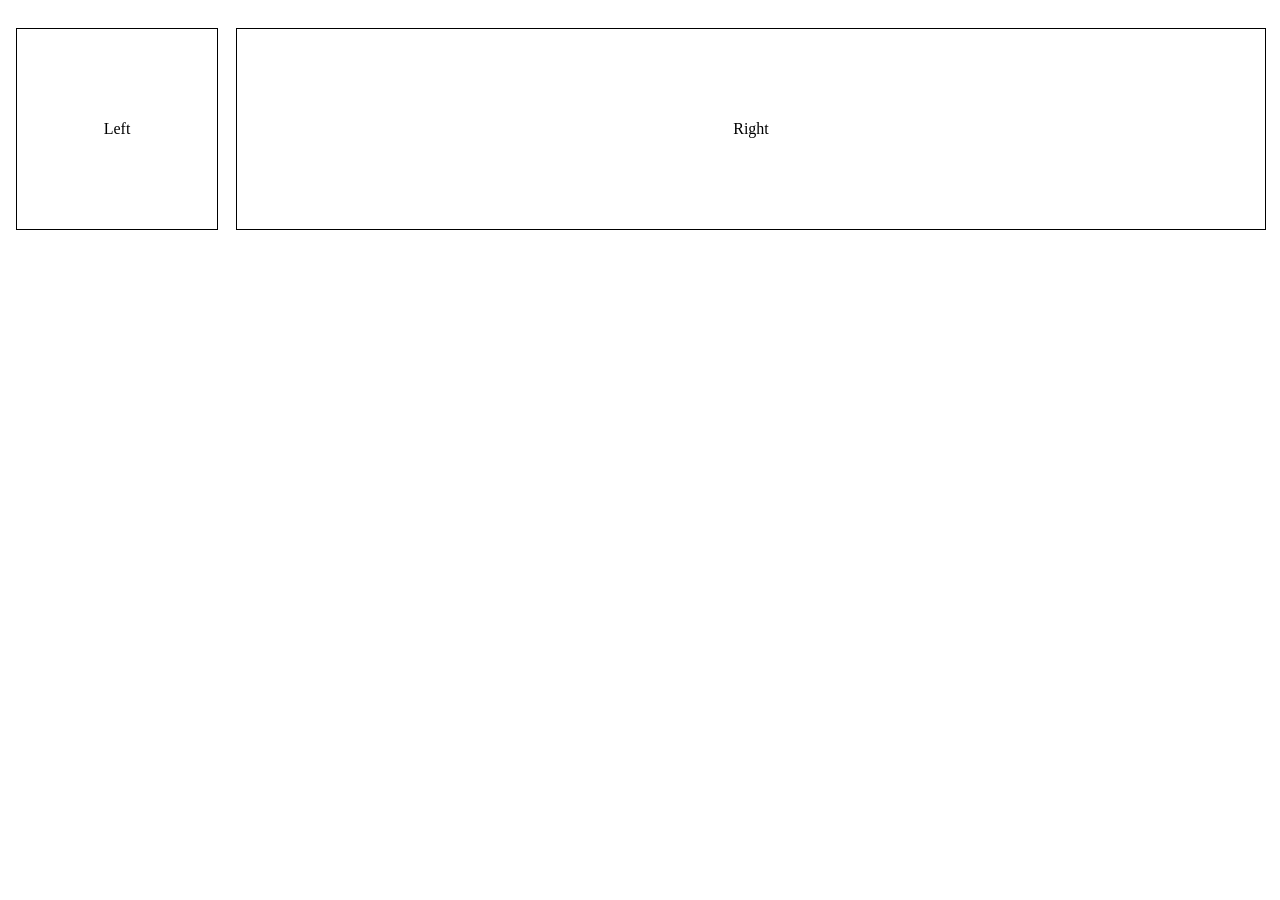
<file: Practice_One/index.html>
<!DOCTYPE html>
<html lang="en">
  <head>
    <meta charset="UTF-8" />
    <meta name="viewport" content="width=device-width, initial-scale=1.0" />
    <title>Practice One</title>
    <style>
      main {
        display: grid;
        grid-template-columns: 200px 1fr;
        justify-content: center;
        gap: 20px;
        max-width: 1248px;
        margin: 0 auto;
        padding-top: 20px;
      }
      div {
        height: 200px;
        width: 100%;
        border: 1px solid black;
        display: flex;
        align-items: center;
        justify-content: center;
      }
      @media screen and (max-width: 576px) {
        main {
          grid-template-columns: 1fr;
          padding-left: 10%;
          padding-right: 10%;
        }
      }
    </style>
  </head>
  <body>
    <main>
      <div>Left</div>
      <div>Right</div>
    </main>
  </body>
</html>
</file>
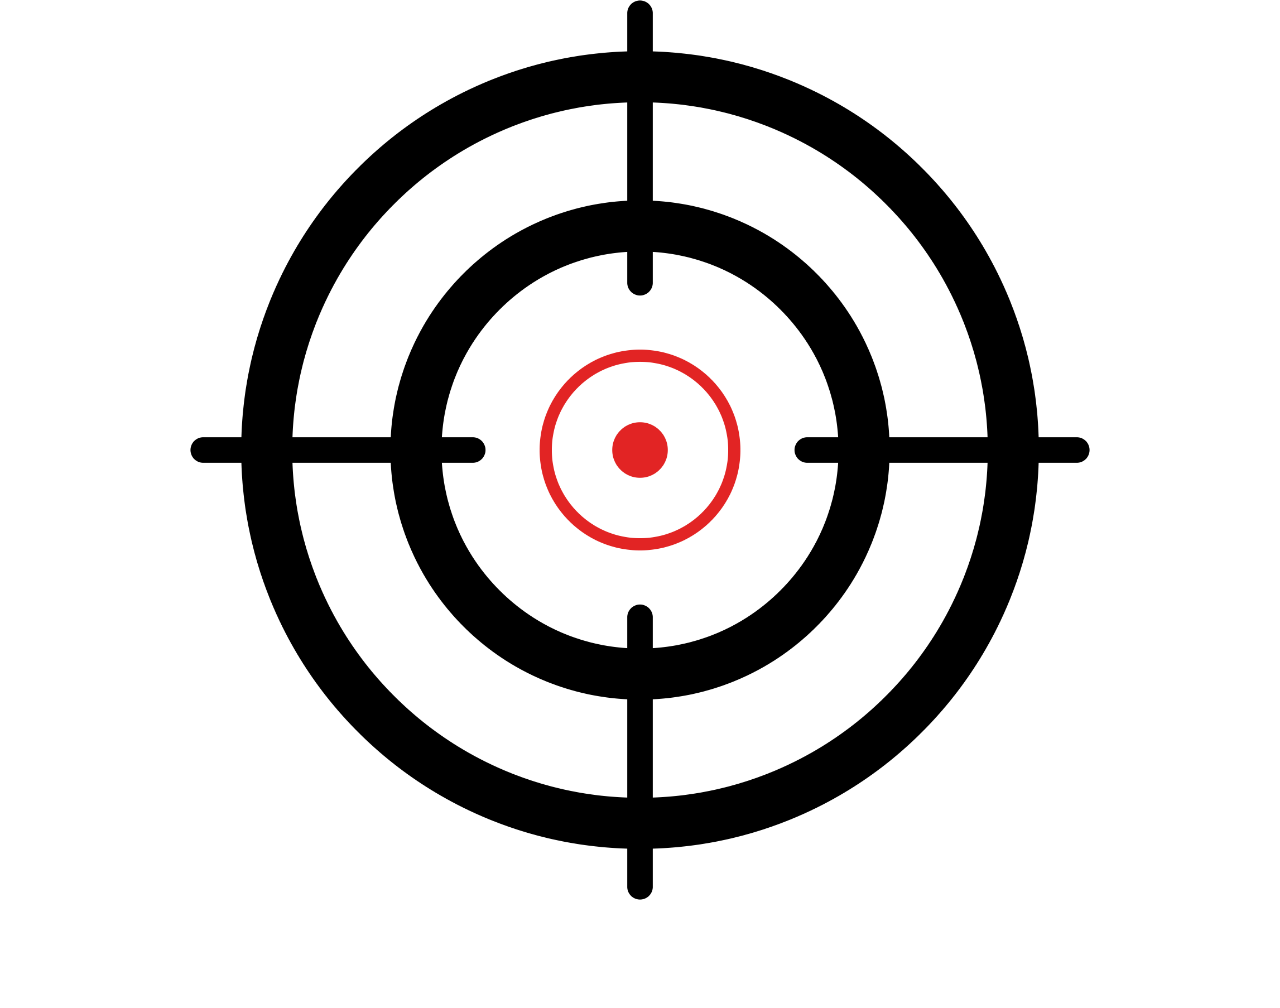
<file: Practice_Task_Three/index.html>
<!DOCTYPE html>
<html lang="en">
  <head>
    <meta charset="UTF-8" />
    <meta name="viewport" content="width=device-width, initial-scale=1.0" />
    <title>Practice Task Three</title>
    <style>
      body {
        max-width: 1240px;
        margin: 0 auto;
      }
      div {
        display: flex;
        justify-content: center;
      }
      /* img {
        width: 70%;
      } */
      /* For small device */
      @media screen and (max-width: 576px) {
        div {
          display: flex;
          height: 100vh;
          justify-content: center;
          align-items: center;
        }
        img {
          width: 90%;
        }
      }

      /* for medium screen */
      @media screen and (min-width: 577px) and (max-width: 769px) {
        div {
          display: flex;
          height: 100vh;
          justify-content: center;
          align-items: center;
        }
        img {
          width: 90%;
        }
      }

      /* for large device */
      @media screen and (min-width: 770px) {
        div {
          display: flex;
          height: 100vh;
          justify-content: center;
          align-items: center;
        }
        img {
          width: 90%;
        }
      }
    </style>
  </head>
  <body>
    <div><img src="./target_point.jpg" alt="" /></div>
  </body>
</html>
</file>
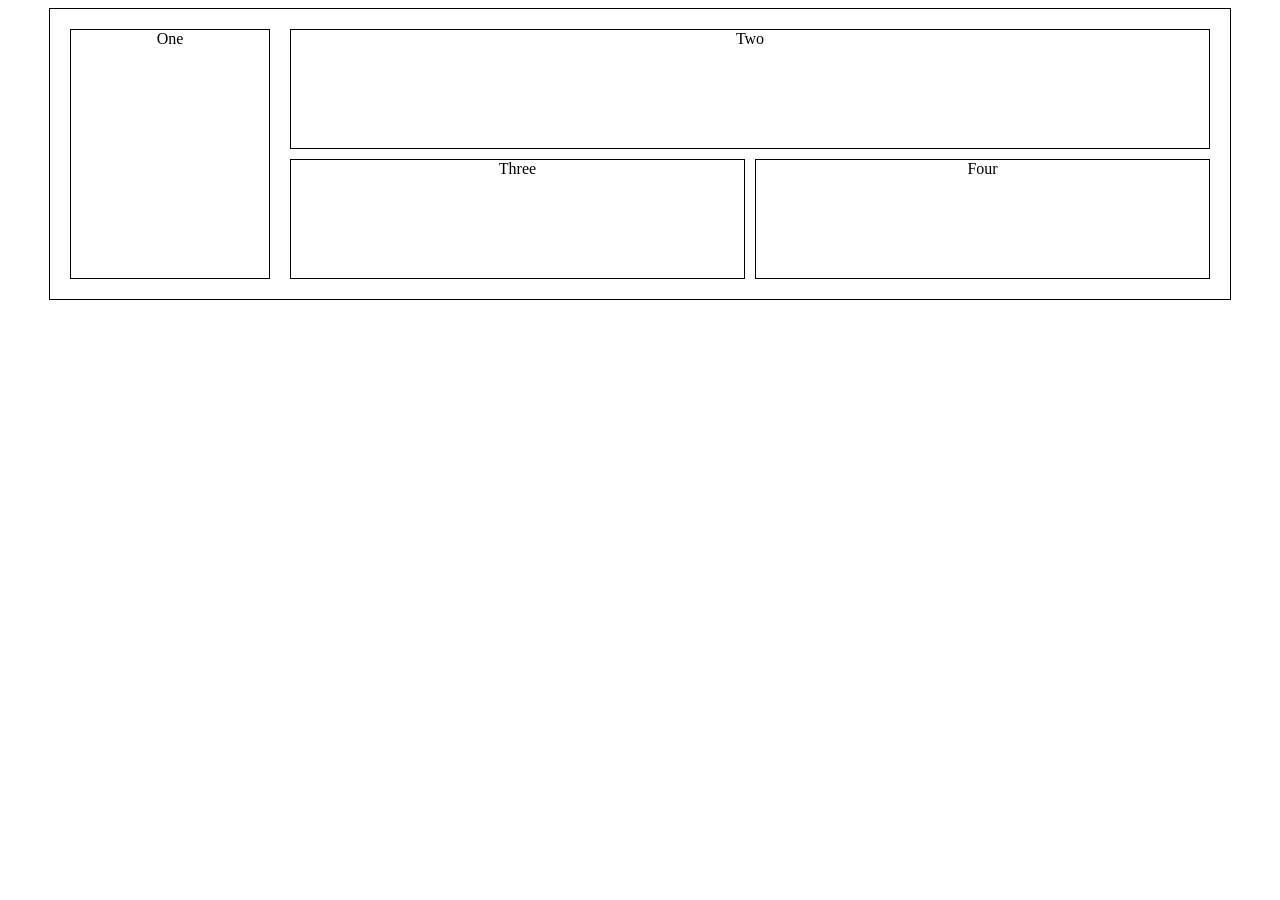
<file: Practice_Task_Two/index.html>
<!DOCTYPE html>
<html lang="en">
  <head>
    <meta charset="UTF-8" />
    <meta name="viewport" content="width=device-width, initial-scale=1.0" />
    <title>Practice Task Two</title>
    <style>
      .main {
        display: grid;
        grid-template-columns: 200px 1fr;
        gap: 20px;
        max-width: 1140px;
        margin: 0 auto;
        padding: 20px;
        border: 1px solid black;
        text-align: center;
        min-height: 250px;
      }
      .common {
        border: 1px solid black;
      }

      .container_div {
        gap: 10px;
        display: grid;
        grid-template-columns: 1fr;
      }
      .last_div_container {
        display: grid;
        grid-template-columns: 1fr 1fr;
        gap: 10px;
      }
      @media screen and (max-width: 576px) {
        .main {
          grid-template-columns: 1fr;
        }
        .last_div_container {
          grid-template-columns: 1fr;
        }
        .common {
          height: 85px;
          display: flex;
          align-items: center;
          justify-content: center;
        }
      }
    </style>
  </head>
  <body>
    <section class="main">
      <div class="one common">One</div>
      <div class="container_div">
        <div class="two common">Two</div>
        <div class="last_div_container">
          <div class="three common">Three</div>
          <div class="four common">Four</div>
        </div>
      </div>
    </section>
  </body>
</html>
</file>
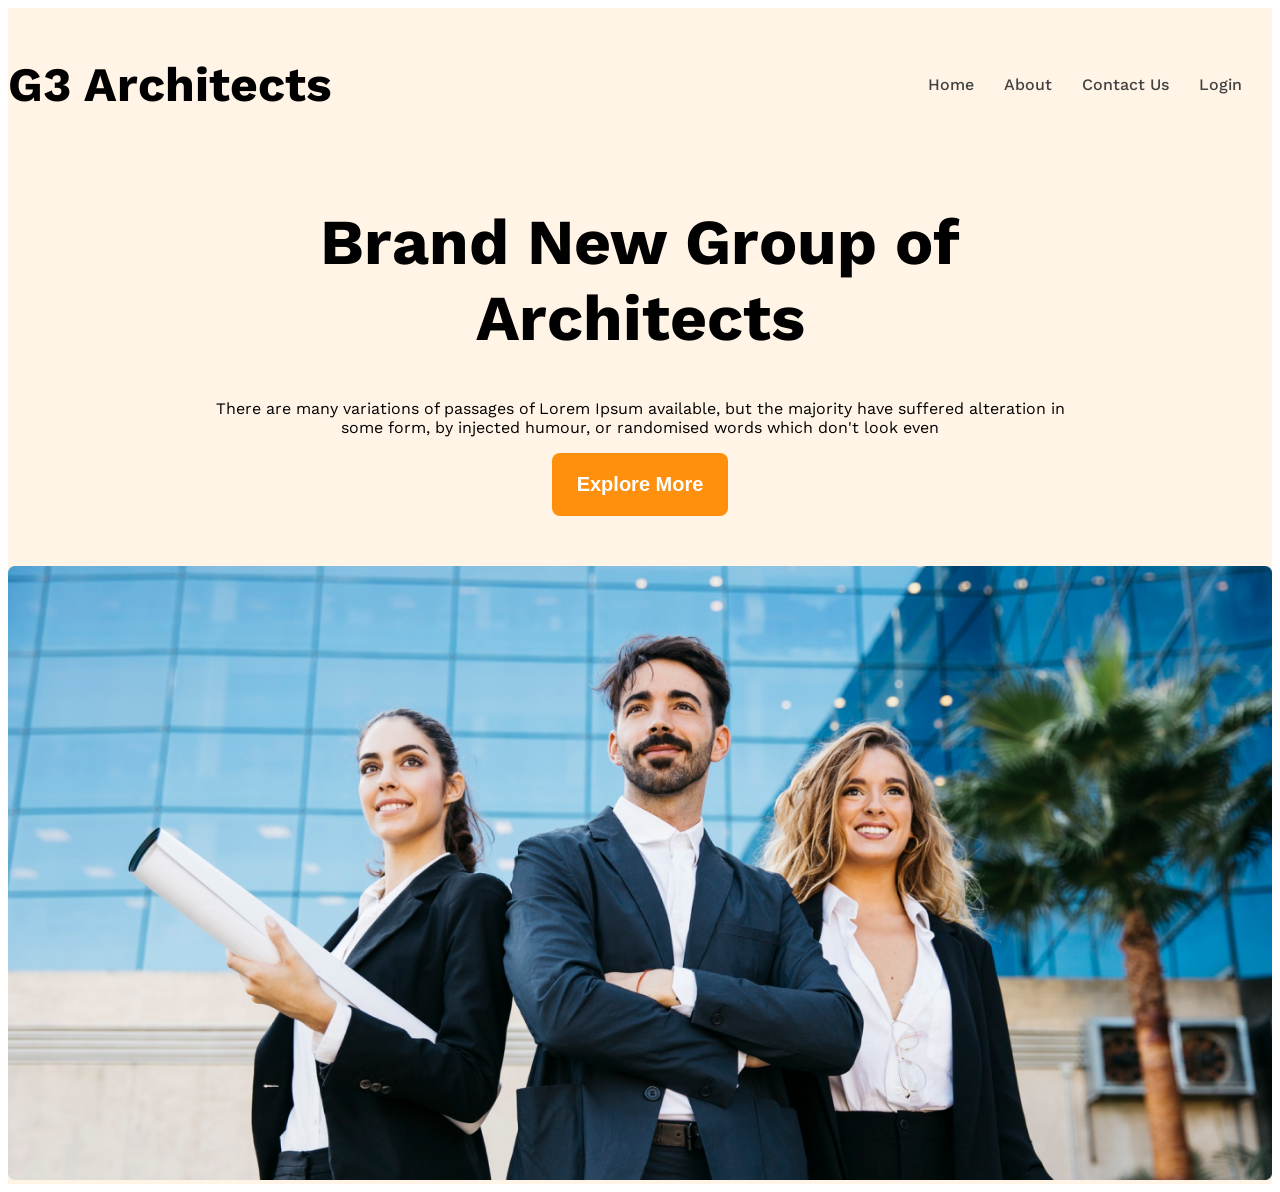
<file: Module-9/G3-Architects/index.html>
<!DOCTYPE html>
<html lang="en">
  <head>
    <meta charset="UTF-8" />
    <meta name="viewport" content="width=device-width, initial-scale=1.0" />
    <title>Architects</title>
    <link rel="stylesheet" href="./styles.css" />
  </head>
  <body class="workSans">
    <header class="bg_light">
      <nav class="navbar display_flex">
        <h3 class="brand">G3 Architects</h3>
        <ul class="nav_links display_flex">
          <li class="nav_item">
            <a href="" class="nav_link text_gray">Home</a>
          </li>
          <li class="nav_item">
            <a href="" class="nav_link text_gray">About</a>
          </li>
          <li class="nav_item">
            <a href="" class="nav_link text_gray">Contact Us</a>
          </li>
          <li class="nav_item">
            <a href="" class="nav_link text_gray">Login</a>
          </li>
        </ul>
      </nav>
      <div class="banner">
        <div class="banner_content">
          <h1 class="banner_title">Brand New Group of Architects</h1>
          <p class="banner_description">
            There are many variations of passages of Lorem Ipsum available, but
            the majority have suffered alteration in some form, by injected
            humour, or randomised words which don't look even
          </p>
          <button class="btn_primary btn_primary">Explore More</button>
        </div>
        <img class="banner_image" src="./images/banner.png" alt="" />
      </div>
    </header>
  </body>
</html>
</file>
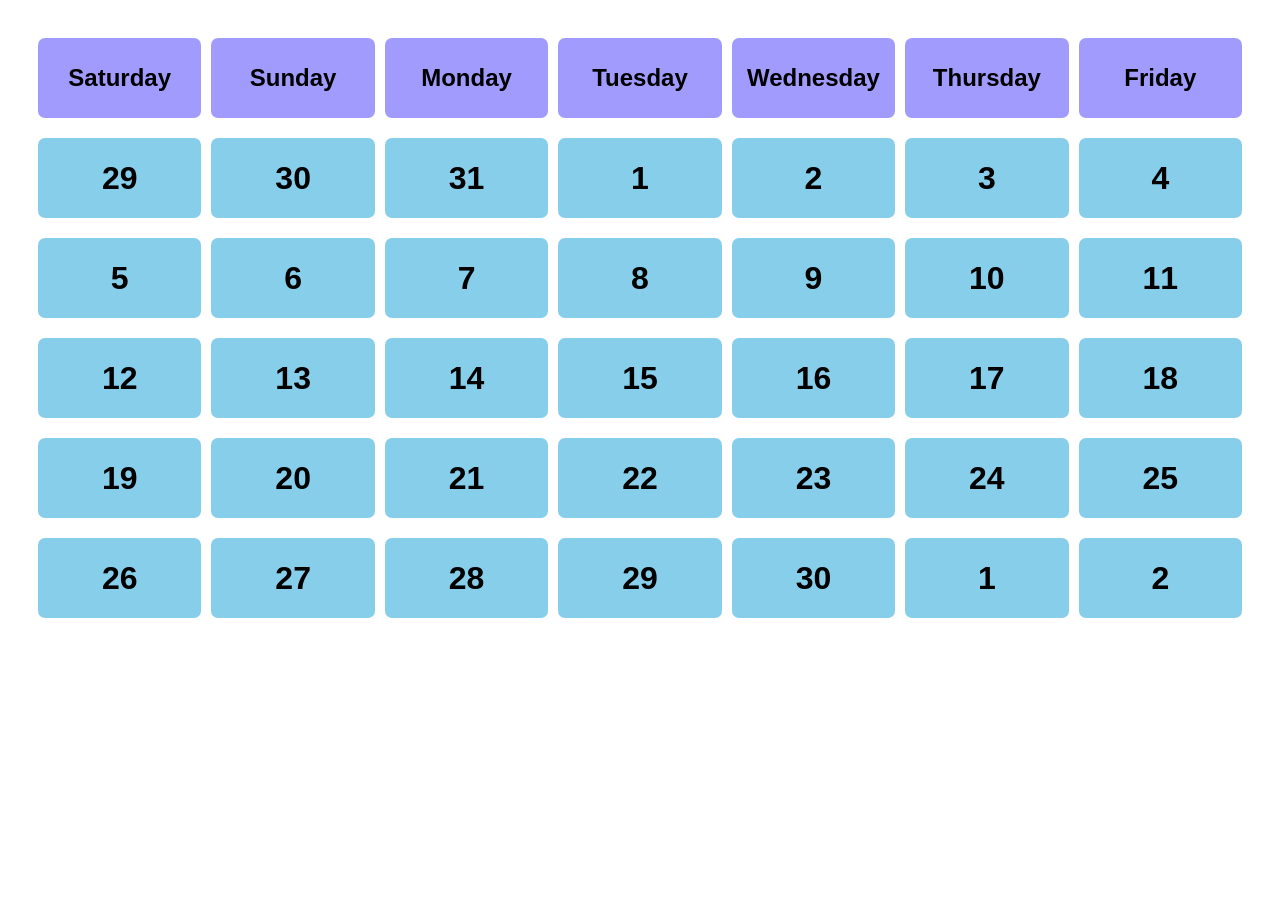
<file: Simple_Responsive_Layout/calender.html>
<!DOCTYPE html>
<html lang="en">
  <head>
    <meta charset="UTF-8" />
    <meta name="viewport" content="width=device-width, initial-scale=1.0" />
    <title>Calender</title>

    <style>
      body {
        padding: 30px;
      }

      .calendar {
        display: grid;
        grid-template-columns: repeat(7, 1fr);
        grid-template-rows: repeat(6, 80px);
        row-gap: 20px;
        column-gap: 10px;
      }

      .day {
        display: flex;
        justify-content: center;
        align-items: center;
        font-weight: 600;
        font-family: "Franklin Gothic Medium", "Arial Narrow", Arial, sans-serif;
        font-size: 1.5em;
        background: #a29bfe;
        border-radius: 7px;
      }

      .date {
        background: skyblue;
        border-radius: 7px;
        padding: 10px;
        display: flex;
        justify-content: center;
        align-items: center;
        font-size: 2em;
        font-weight: 600;
        font-family: "Franklin Gothic Medium", "Arial Narrow", Arial, sans-serif;
      }
    </style>
  </head>
  <body>
    <div class="calendar">
      <div class="day">Saturday</div>
      <div class="day">Sunday</div>
      <div class="day">Monday</div>
      <div class="day">Tuesday</div>
      <div class="day">Wednesday</div>
      <div class="day">Thursday</div>
      <div class="day">Friday</div>
      <div class="date">29</div>
      <div class="date">30</div>
      <div class="date">31</div>
      <div class="date">1</div>
      <div class="date">2</div>
      <div class="date">3</div>
      <div class="date">4</div>
      <div class="date">5</div>
      <div class="date">6</div>
      <div class="date">7</div>
      <div class="date">8</div>
      <div class="date">9</div>
      <div class="date">10</div>
      <div class="date">11</div>
      <div class="date">12</div>
      <div class="date">13</div>
      <div class="date">14</div>
      <div class="date">15</div>
      <div class="date">16</div>
      <div class="date">17</div>
      <div class="date">18</div>
      <div class="date">19</div>
      <div class="date">20</div>
      <div class="date">21</div>
      <div class="date">22</div>
      <div class="date">23</div>
      <div class="date">24</div>
      <div class="date">25</div>
      <div class="date">26</div>
      <div class="date">27</div>
      <div class="date">28</div>
      <div class="date">29</div>
      <div class="date">30</div>
      <div class="date">1</div>
      <div class="date">2</div>
    </div>
  </body>
</html>
</file>
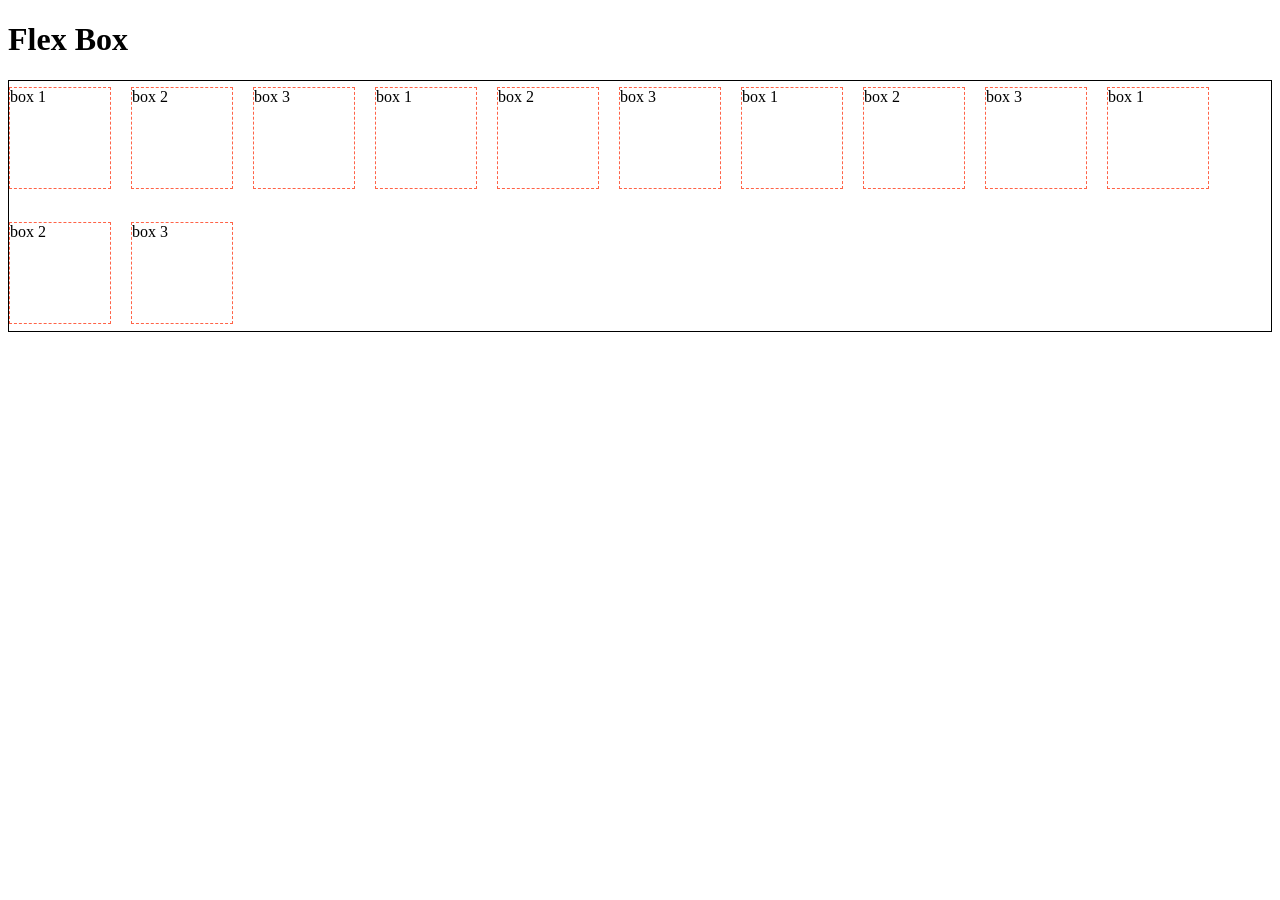
<file: Simple_Responsive_Layout/flexbox.html>
<!DOCTYPE html>
<html lang="en">
  <head>
    <meta charset="UTF-8" />
    <meta name="viewport" content="width=device-width, initial-scale=1.0" />
    <title>Flex Box</title>
    <style>
      .container {
        border: 1px solid black;
        display: flex;
        /* justify-content: space-between; */
        gap: 20px;
        height: 250px;
        align-items: center;
        flex-wrap: wrap;
      }

      .box {
        border: 1px dashed tomato;
        width: 100px;
        height: 100px;
      }
    </style>
  </head>
  <body>
    <h1>Flex Box</h1>
    <div class="container">
      <div class="box">box 1</div>
      <div class="box">box 2</div>
      <div class="box">box 3</div>
      <div class="box">box 1</div>
      <div class="box">box 2</div>
      <div class="box">box 3</div>
      <div class="box">box 1</div>
      <div class="box">box 2</div>
      <div class="box">box 3</div>
      <div class="box">box 1</div>
      <div class="box">box 2</div>
      <div class="box">box 3</div>
    </div>
  </body>
</html>
</file>
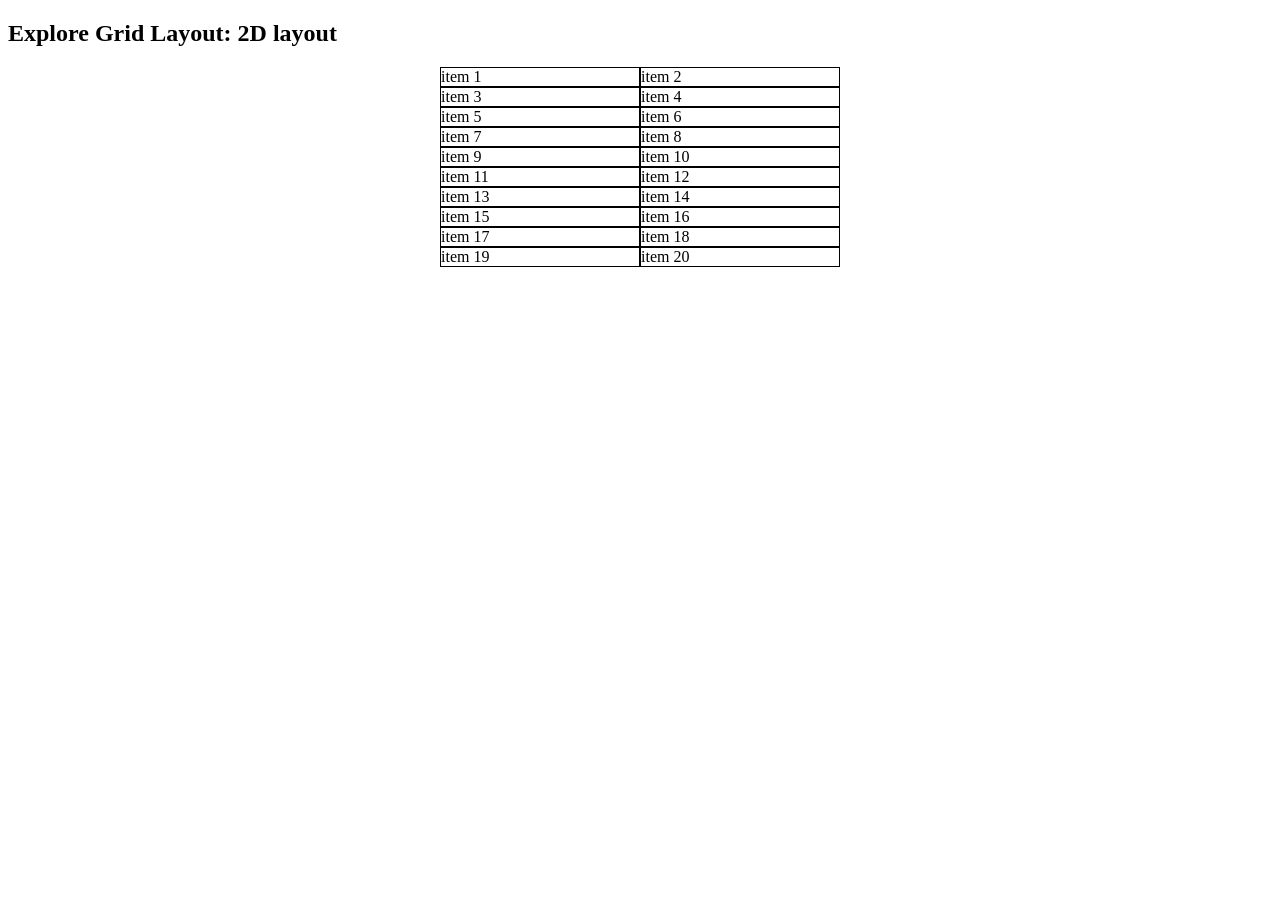
<file: Simple_Responsive_Layout/grid.html>
<!DOCTYPE html>
<html lang="en">
  <head>
    <meta charset="UTF-8" />
    <meta name="viewport" content="width=device-width, initial-scale=1.0" />
    <title>Grid</title>
    <style>
      .container {
        display: grid;
        /* grid-template-columns: 200px 200px; */
        /* grid-template-columns: repeat(2, 100px) 200px 150px; */
        /* grid-template-columns: repeat(2, 100px) 200px 150px; */
        /* grid-template-columns: repeat(3, 1fr); */
        grid-template-columns: 200px 200px;
        justify-content: center;
      }

      .item {
        border: 1px solid black;
      }
    </style>
  </head>
  <body>
    <h2>Explore Grid Layout: 2D layout</h2>
    <div class="container">
      <div class="item">item 1</div>
      <div class="item">item 2</div>
      <div class="item">item 3</div>
      <div class="item">item 4</div>
      <div class="item">item 5</div>
      <div class="item">item 6</div>
      <div class="item">item 7</div>
      <div class="item">item 8</div>
      <div class="item">item 9</div>
      <div class="item">item 10</div>
      <div class="item">item 11</div>
      <div class="item">item 12</div>
      <div class="item">item 13</div>
      <div class="item">item 14</div>
      <div class="item">item 15</div>
      <div class="item">item 16</div>
      <div class="item">item 17</div>
      <div class="item">item 18</div>
      <div class="item">item 19</div>
      <div class="item">item 20</div>
    </div>
  </body>
</html>

<!-- 
CSS GRID Layout

-->
</file>
<file: Module-9/G3-Architects/styles.css>
@import url("https://fonts.googleapis.com/css2?family=Work+Sans:ital,wght@0,100..900;1,100..900&display=swap");

.workSans {
  font-family: "Work Sans", sans-serif;
  font-optical-sizing: auto;
  font-weight: 400;
  font-style: normal;
}

/* shared styles */
.display_flex {
  display: flex;
}

/* dark 02 */
.text_gray {
  color: #424242;
}

/* dark 03 */
.text_light_gray {
  color: #727272;
}

.bg_light {
  background-color: rgba(255, 144, 14, 0.1);
}

.btn_primary {
  background-color: #ff900e;
  color: #fff;
  padding: 20px 25px;
  font-weight: 600;
  font-size: 1.25rem;
  border: none;
  border-radius: 8px;
}

/* header styles */

/* navbar related styles */
.navbar {
  justify-content: space-between;
  align-items: center;
}

.brand {
  font-weight: 700;
  font-size: 3rem;
}

.nav_item {
  list-style: none;
  margin-right: 30px;
}

.nav_link {
  text-decoration: none;
  font-weight: 500;
}

.navbar,
.banner,
.banner {
  max-width: 1440px;
  margin: 0 auto;
}

/* Banner Related styles */
.banner_content {
  max-width: 850px;
  margin: 0 auto;
  text-align: center;
  margin-bottom: 50px;
}

.banner_title {
  font-weight: 700;
  font-size: 4rem;
}

.banner_image {
  width: 100%;
}
</file>
